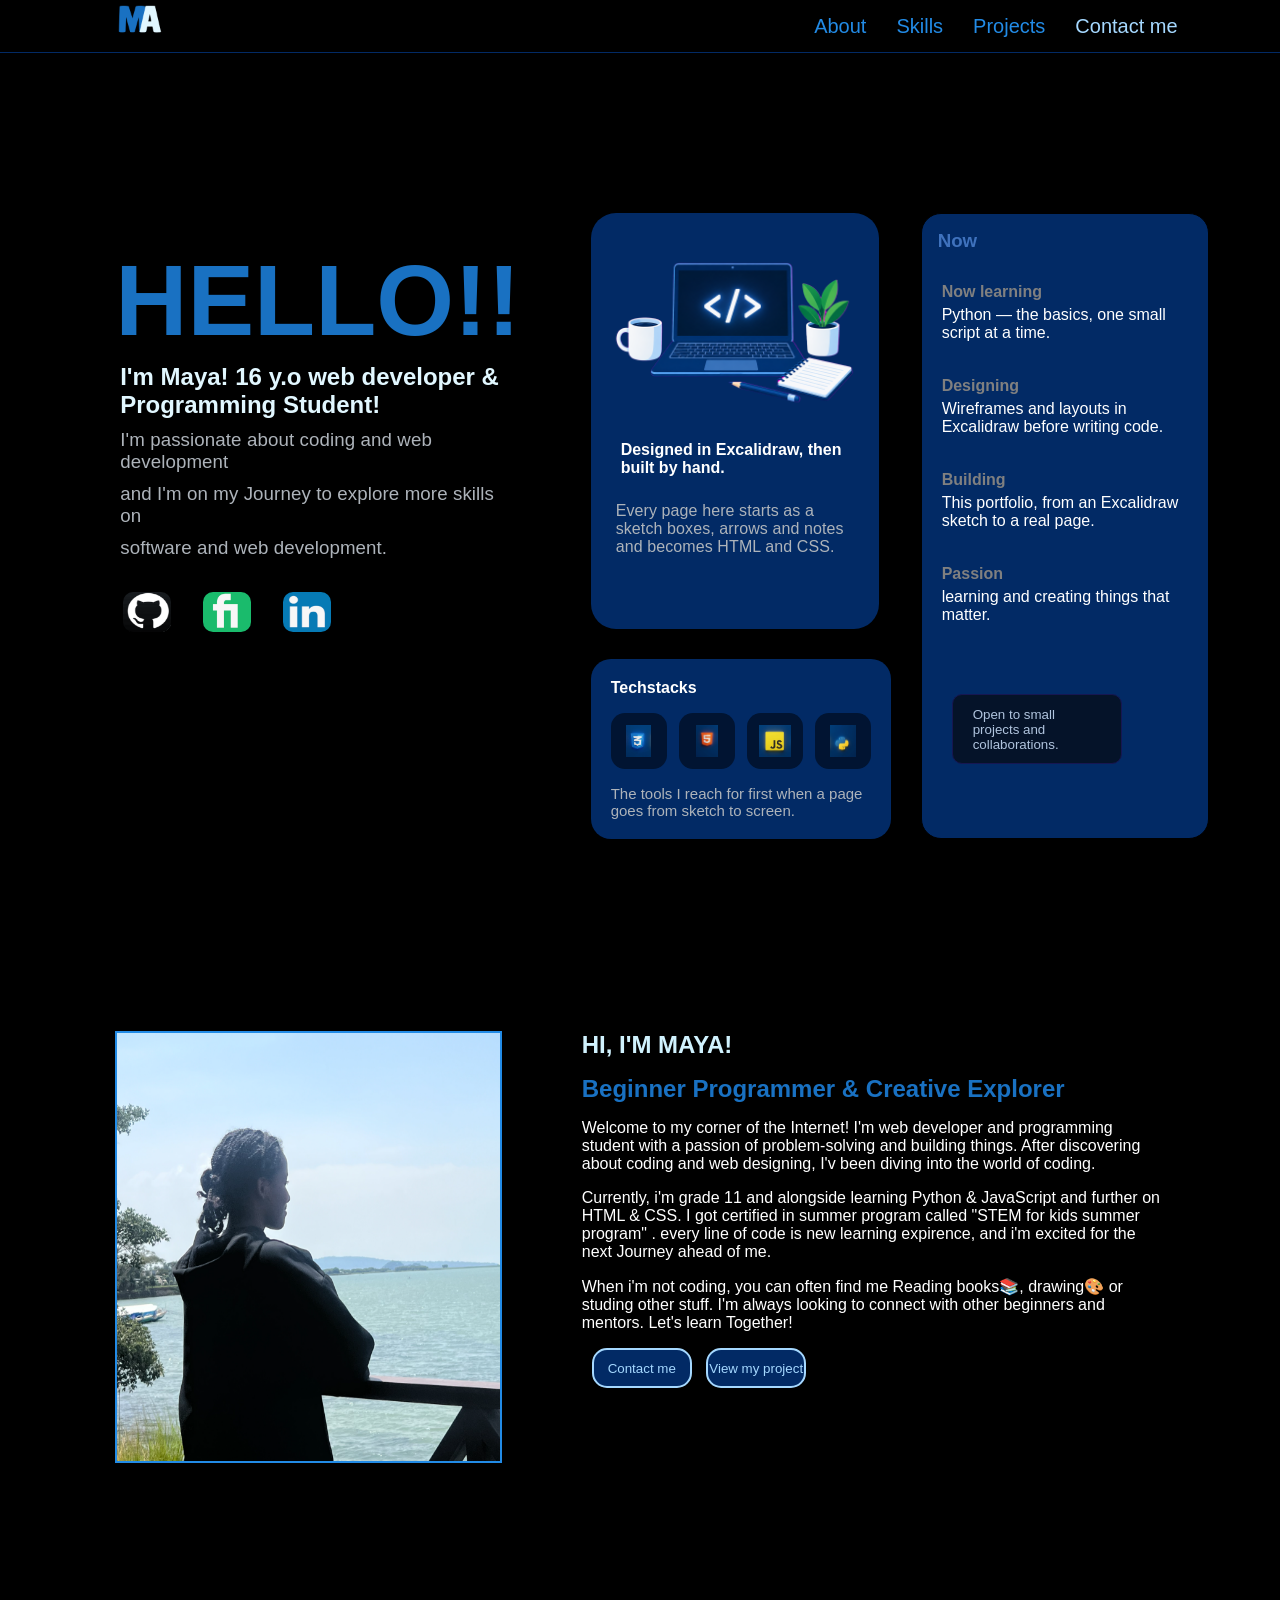
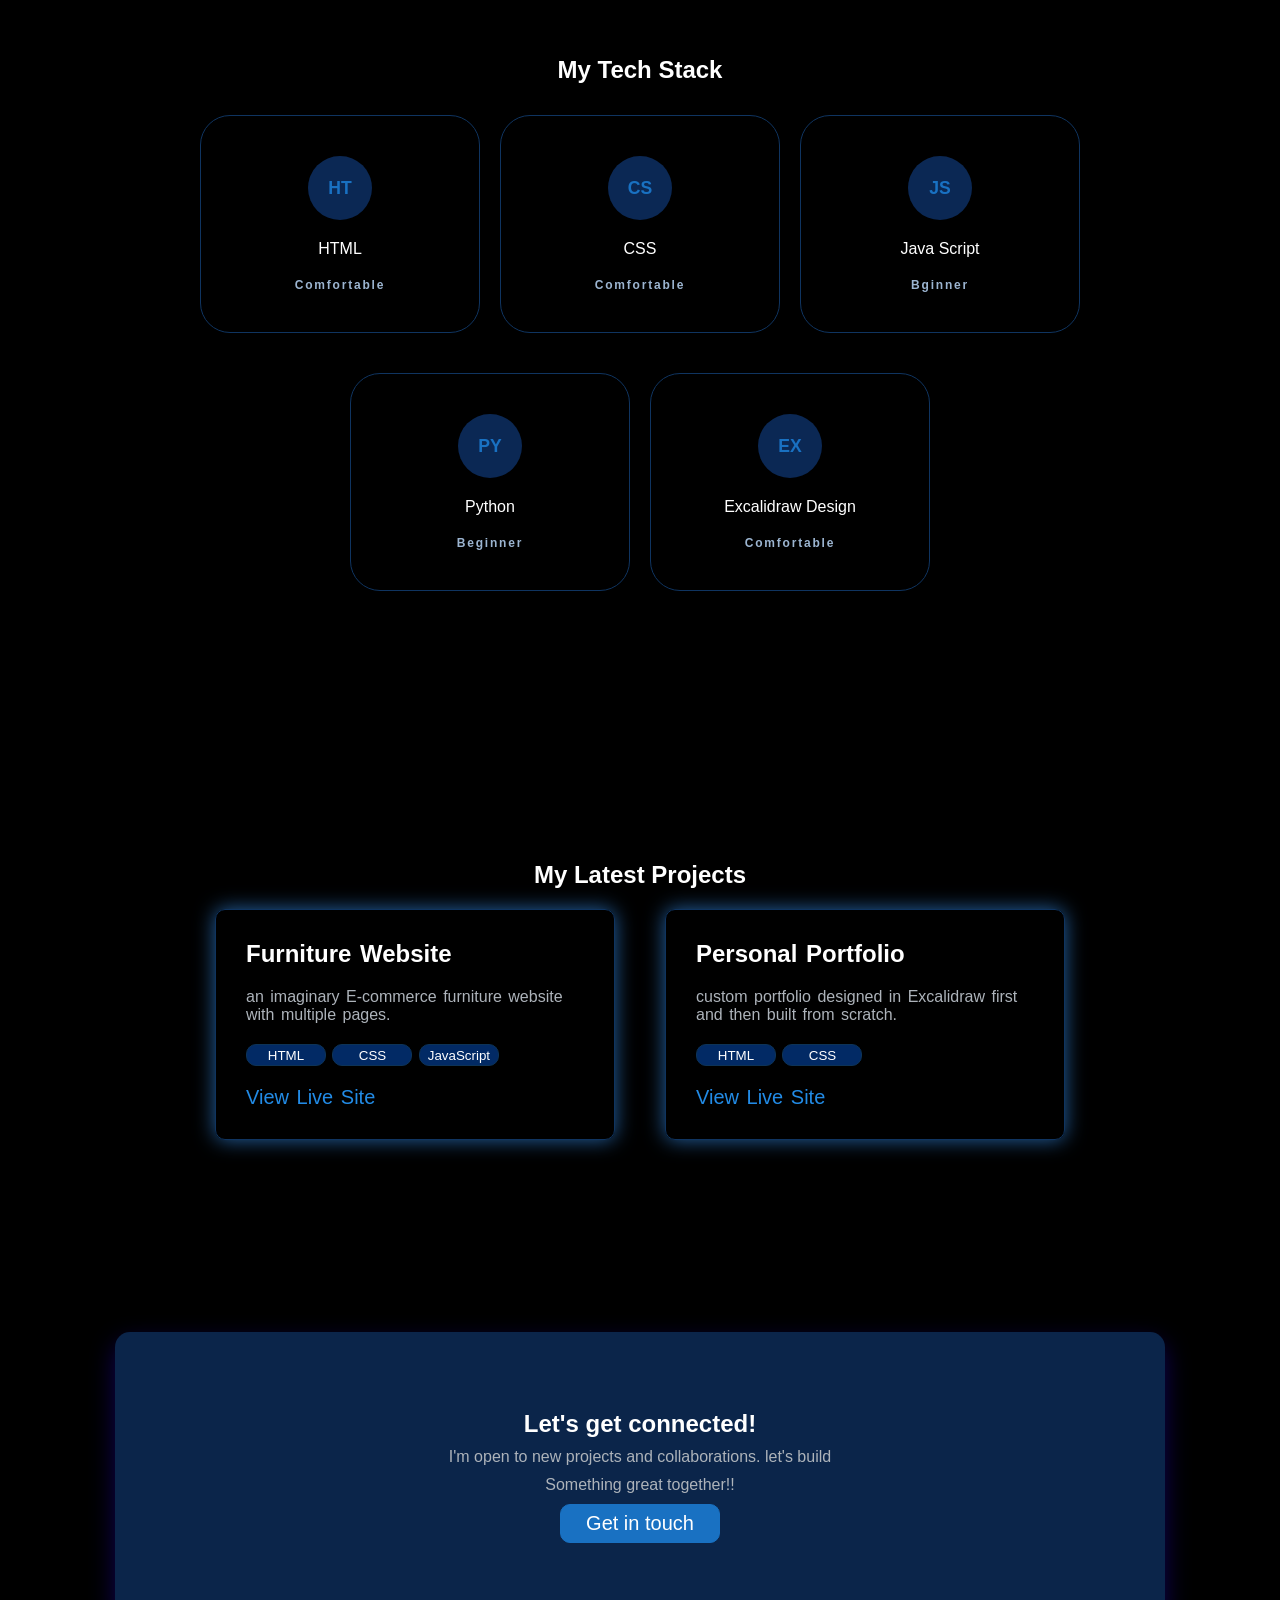
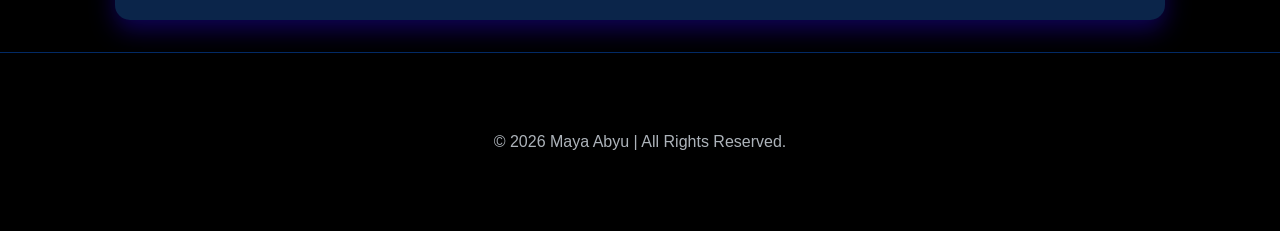
<file: index.html>
<!DOCTYPE html>
<html lang="en">
<head>
    <meta charset="UTF-8">
    <meta name="viewport" content="width=device-width, initial-scale=1.0">
    <title>Maya Abyu | Perssonal website</title>
    <link rel="stylesheet" href="index.css">
    <link rel="icon" type="image/ logo.png" href="logo.png">
    <meta name="description"
          content="Welcome to Maya Avenue, my personal
          portfolio showcasing my projects, coding
          journey, skills, and creativity.">
</head>
<body>
   <header>
        <nav>
            <div class="logo"><a href="index.html"><img src="images/ logo.png" alt=""></a></div>
            <div class="nav-main-content">
            <ul> 
             <li><a href="#about-section">About</a></li>
             <li><a href="#skills-section">Skills</a></li>
             <li><a href="#projects-section">Projects</a></li>
             <li><a href="#callout-section" class="connect-link">Contact me</a></li>
             </ul>   
            </div>
        </nav>
     </header>
    
     <!-- hero section -->
     <section id="hero-section">
        <div class="container">
            <div class="hero-boxes">
                <h1>HELLO!!</h1>
                <h2>I'm Maya! 16 y.o web developer & Programming Student!</h2>
                <h3>I'm passionate about coding and web development</h3>
                <h3>and I'm on my Journey to explore more skills on </h3>
                <h3>software and web development.</h3>

                <!-- socials links -->
                 <div class="socials-link"> 
                 <a href="https://github.com/mayaabyu"><img src="images/ github.png" alt="" target="_blank"></a>
                 <a href="https://www.fiverr.com/maya_abyu/buying?source=avatar_menu_profile" target="_blank"><img src="images/ fiver.png" alt=""></a>
                 <a href="https://www.linkedin.com/in/maya-abyu-39313942b/"target="_blank"><img src="images/ linkedin.png" alt=""></a>
                </div>

            </div>
            <!-- right side boxes -->
            <div class="right-side">
                <div class="first-boxes">
                    <div class="box1">
                        <img src="images/image.png" alt="hero image">
                         <h4>Designed in Excalidraw, then built by hand.</h4>
                         <p>Every page here starts as a sketch 
                            boxes, arrows and notes and becomes HTML and CSS.</p>
                    </div>
                    <div class="box2">
                      <div><h4>Techstacks</h4></div>
                 <div id="Techstacks">
                     <div class="tech-icon">
                       <img src="images/ html.png" alt="html icon">
                     </div>
                 <div class="tech-icon">
                     <img src="images/ CSSicon.png" alt="css icon">
                   </div>
                 <div class="tech-icon">
                     <img src="images/ js.png" alt="js icon">
                  </div>
                  <div class="tech-icon">
                     <img src="images/ python.png" alt="python icon">
                 </div>
             </div>
                  <p>The tools I reach for first when a page goes from sketch to screen.</p>
             </div> 
                </div>
                <div class="second-box">
                    <div class="secondbox-components"> 
                    <h3>Now</h3>
                     <div class="text1">
                        <h4>Now learning</h4>
                        <p>Python — the basics, one small script at a time.</p>
                     </div>
                      <div class="text1">
                        <h4>Designing</h4>
                        <p>Wireframes and layouts in Excalidraw before writing code.</p>
                      </div> 
                      <div class="text1">
                        <h4>Building</h4>
                        <p>This portfolio, from an Excalidraw sketch to a real page.</p></div>
                      </div>
                      <div class="text1">
                        <h4>Passion</h4>
                        <p>learning and creating things that matter.</p>
                      </div>
                      <div class="bottom-btn">
                        <button><p>Open to small</p>
                            <p> projects and </p>
                            <p>collaborations.</p></button>
                     </div>  
                    </div>
                         
                </div>
            </div>
        </div>
     </section>

     <!-- about section -->
      <section id="about-section" class="max-w-7xl mx-auto px-8 py-24">
        <div class="aboutme-container">
            <div id="profile">
                 <img src="images/ profile.png" alt="my profile image">
            </div>
            <div class="aboutme-text">
                <h1>HI, I'M MAYA!</h1>
                <h2>Beginner Programmer & Creative Explorer</h2>
                 <p>Welcome to my corner of the Internet! I'm web developer 
                    and programming student with a passion of problem-solving 
                    and building things. After discovering about coding and web 
                    designing, I'v been diving into the world of coding.</p>

                    <p>Currently, i'm grade 11 and alongside learning Python 
                        & JavaScript and further on HTML & CSS. 
                        I got certified in summer program called 
                        "STEM for kids summer program" . every line 
                        of code is new learning expirence, and i'm 
                        excited for the next Journey ahead of me.</p>

                        <p>
                            When i'm not coding, you can often find me
                             Reading books📚, drawing🎨 or studing other 
                             stuff. I'm always looking to connect with other 
                             beginners and mentors. Let's learn Together!
                        </p>

                        <div class="buttons">
                            <a href="contact.html"><button>Contact me</button></a>
                            <a href="#projects-section"><button>View my project</button></a>
                         </div>
            </div>
        </div>
      </section>

      <!-- skills section -->
       <section id="skills-section">
        <div class="skills-container">
            <h1>My Tech Stack</h1>
            <div class="component-skills"> 
                <div class="skills-box">
                    <div class="icon-badge">HT</div>
                    <div class="txt">HTML</div>
                    <div class="level">Comfortable</div>
                </div>
                <div class="skills-box">
                    <div class="icon-badge">CS</div>
                    <div class="txt">CSS</div>
                    <div class="level">Comfortable</div>
                </div>
                <div class="skills-box">
                    <div class="icon-badge">JS</div>
                    <div class="txt">Java Script</div>
                    <div class="level">Bginner</div>
                </div>
            </div>
            <div class="component-skills"> 
                <div class="skills-box">
                    <div class="icon-badge">PY</div>
                    <div class="txt">Python</div>
                    <div class="level">Beginner</div>
                </div>
                <div class="skills-2nd">
                  <div class="skills-box">
                    <div class="icon-badge">EX</div>
                    <div class="txt">Excalidraw Design</div>
                    <div class="level">Comfortable</div>
                  </div>
               </div>
            </div>
        </div>
       </section>

       <!-- projects-ssection -->

       <section id="projects-section">
    <div class="parent-container">
        <h1>My Latest Projects</h1>
        <div class="projects">
             <div class="cards">
                <h2>Furniture Website</h2>
                <p>an imaginary E-commerce furniture website
                 with multiple pages. </p>
                <div class="techstack-btns">
                <button>HTML</button>
                <button>CSS</button>
                <button>JavaScript</button>
                  </div>
                 <a href="together-furniture.vercel.app" target="_blank" rel="noopener noreferrer">View Live Site</a>

            </div>
            
            <div class="cards">
                <h2>Personal Portfolio</h2>
                <p> custom portfolio  designed in Excalidraw first and then built from scratch.
                     
                </p>
                 <div class="techsstack-btns">
                    <button>HTML</button>
                    <button>CSS</button>
                 </div>
                 <a href="index.html">View Live Site</a>
            </div>
        </div>   
     </div>
       </section>
       <!-- callout section -->
        <section id="callout-section">
             <div class="parent-card">
                <div class="callout-card">
                    <h1>Let's get connected!</h1>
                    <p>I'm open to new projects and collaborations. let's build</p>
                    <p>Something great together!!</p>
                    <button><a href="contact.html">Get in touch</a></button>
                </div>
             </div>
        </section>
<!-- footer section -->

<section class="footer">
    <div class="footer-components">
        <p>© 2026 Maya Abyu | All Rights Reserved.</p>
    </div>
</section>
     
</body>
</html>
</file>
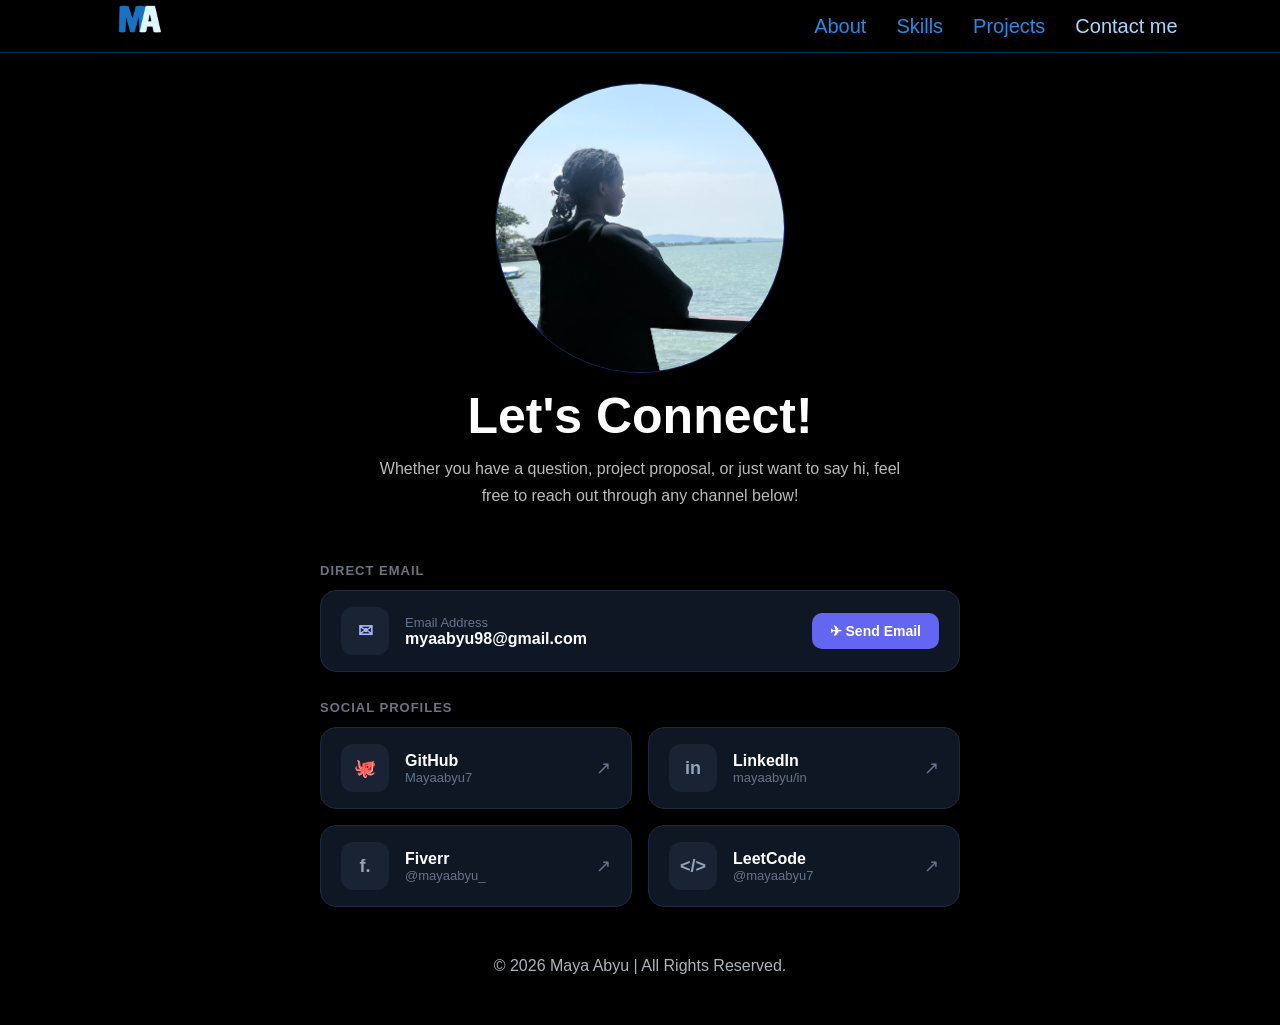
<file: contact.html>
<!DOCTYPE html>
<html lang="en">
<head>
    <meta charset="UTF-8">
    <meta name="viewport" content="width=device-width, initial-scale=1.0">
    <title>Contact Me | Maya Avenue</title>
    <link rel="stylesheet" href="contact.css">
    <link rel="icon" href="images/logo.png">
    <meta name="description" content="Let's get connected!">
</head>

<body>

<header>
    <nav>
        <a href="index.html" class="logo">
            <img src="images/ logo.png" alt="Maya's website logo">
        </a>

        <ul>
            <li><a href="index.html">About</a></li>
            <li><a href="index.html">Skills</a></li>
            <li><a href="index.html">Projects</a></li>
            <li><a href="index.html" class="connect-link">Contact me</a></li>
        </ul>
    </nav>
</header>

<main>
    <section class="main-section">

        <div class="main-section-profile">
            <div class="profile">
                <img src="images/ profile.png" alt="Maya's profile">
            </div>

            <div class="texts">
                <h1>Let's Connect!</h1>
                <p>
                    Whether you have a question, project proposal,
                    or just want to say hi, feel free to reach out
                    through any channel below!
                </p>
            </div>
        </div>

        <div class="contact-section">

            <h3 class="section-title">DIRECT EMAIL</h3>

            <div class="card email-card">
                <div class="icon-box purple-icon">✉</div>

                <div class="card-details">
                    <p class="card-label">Email Address</p>
                    <a href="mailto:myaabyu98@gmail.com" class="card-value">
                        myaabyu98@gmail.com
                    </a>
                </div>

                <a href="mailto:myaabyu98@gmail.com" class="btn btn-send">
                    ✈ Send Email
                </a>
            </div>

            <h3 class="section-title">SOCIAL PROFILES</h3>

            <div class="social-grid">

                <a href="https://github.com/mayaabyu"
                   target="_blank" rel="noopener noreferrer"
                   class="card social-card">
                    <div class="icon-box">🐙</div>
                    <div class="card-details">
                        <h4>GitHub</h4>
                        <p class="username">Mayaabyu7</p>
                    </div>
                    <span class="external-icon">↗</span>
                </a>

                <a href="https://www.linkedin.com/in/maya-abyu-39313942b/"
                   target="_blank" rel="noopener noreferrer"
                   class="card social-card">
                    <div class="icon-box">in</div>
                    <div class="card-details">
                        <h4>LinkedIn</h4>
                        <p class="username">mayaabyu/in</p>
                    </div>
                    <span class="external-icon">↗</span>
                </a>

                <a href="https://www.fiverr.com/maya_abyu/buying?source=avatar_menu_profile"
                   target="_blank" rel="noopener noreferrer"
                   class="card social-card">
                    <div class="icon-box">f.</div>
                    <div class="card-details">
                        <h4>Fiverr</h4>
                        <p class="username">@mayaabyu_</p>
                    </div>
                    <span class="external-icon">↗</span>
                </a>

                <a href="https://leetcode.com"
                   target="_blank" rel="noopener noreferrer"
                   class="card social-card">
                    <div class="icon-box">&lt;/&gt;</div>
                    <div class="card-details">
                        <h4>LeetCode</h4>
                        <p class="username">@mayaabyu7</p>
                    </div>
                    <span class="external-icon">↗</span>
                </a>

            </div>
        </div>

    </section>
</main>

<footer class="footer">
    <p>© 2026 Maya Abyu | All Rights Reserved.</p>
</footer>

</body>
</html>
</file>
<file: index.css>
*{
    margin: 0%;
    padding: 0%;
    box-sizing: border-box;
 }

 body{
    background-color: black;
    color: white;
    font-family: 'Roboto', sans-serif;
    overflow-x: visible;
 }
     


html{
    scroll-behavior: smooth;
    overflow-x: visible;  
}
 /* navbar styles */
nav {
    display: flex;
    flex-direction: row;
    justify-content: space-between;
    gap: 5rem;
    padding: 26px 8%;
    align-items: center;
    height: 50px;
    border-bottom: 1px solid #022a65;
    position: sticky;
    top: 0;
    z-index: 1000; 
}

nav ul{
    display: flex;
    flex-direction: row;
    text-decoration: none;
    list-style: none;
    gap: 30px;
    color: #228be6;
}
 
a{
  list-style: none;
  text-decoration: none;
  color:  #228be6;
  font-size: 20px;
  cursor: pointer;
  font-weight: 300;
  font-family: 'Trebuchet MS', 'Lucida Sans Unicode', 'Lucida Grande', 'Lucida Sans', Arial, sans-serif;
}

/* navbar styles */
a:hover{
    color: #6bb7d5;
    transition: 0.5s;  
}
 .logo{
    margin-right: 50px;
 }

.logo img{
    width: 88px;
    height: 56px;
    margin-right: 50px;
 } 

.connect-link{
    color: #a5d8ff;   
}
.nav-main-content{
  display: flex;
  flex-direction: row;
  justify-content: space-between;
}

/* hero sectin styles */

.container{
    display: flex;
    flex-direction: row;
    padding: 10rem 9% 2rem ;
}

.hero-boxes h1{
    color: #1971c2;
    font-family: 'Roboto', sans-serif;
    font-weight: 900;
    font-style: normal;
    font-size: 100px;
    margin-top: 30px;
}

.hero-boxes h2{
    color: #e1f7ff;
    padding: 5px;

}

.hero-boxes h3{
    color: #adb3ba;
    padding: 5px;
    letter-spacing: 0.1px;
    font-weight: 400;
}

.socials-link{
    display: flex;
    flex-direction: row;
    gap: 2rem;
    padding: 0.5rem;
    margin-top: 20px;
}

.socials-link img{
    width: 3rem;
    height: 2.5rem;
    border-radius: 10px;
 }

 .socials-link img:hover{
    border: 2px solid #040b11;
    box-shadow:  0 1px 3px 0 rgba(0, 0, 0, 0.1), 0 1px 2px -1px rgba(0, 0, 0, 0.1);
    transition: 0.5s;
 }

 /* right side boxes, first boxes to the right */

 .right-side{
    display: flex;
    flex-direction: row;
    gap: 30px;
 }

 .first-boxes{
    display: flex;
    flex-direction: column;
    gap: 30px;
    justify-items: center;
    margin-left: 70px; 
 }
 .box1{
    width: 18rem;
    height: 26rem;
    background-color: #022a65;
    border-radius: 25px;
    display: flex;
    flex-direction: column;
    gap: 20px;
    text-align: left;
    padding: 20px;
 }
 .box1 p{
  color: #adb3ba;
  letter-spacing: 0.1px;
  padding: 5px;
  }
  .box1 h4{
    margin-left: 10px;
  }
 .box1 img{
    width: 100%;
    height: 50%;
    object-fit: cover;  
    object-position: center;
    border-radius: 25px;
 }

.box2 {
  background-color: #022a65;
  border-radius: 20px;
  min-width: 18rem;
  min-height: 10rem;
  padding: 20px; 
  display: flex;
  flex-direction: column;
  gap: 1rem;
}

.box2 h4 {
  color: white;
  margin: 0;
}

.box2 p {
  color: #adb3ba;
  font-weight: 400;
  font-size: 15px;
  margin: 0;
}

#Techstacks {
  display: flex;
  flex-direction: row;
  align-self: flex-start;  
  gap: 12px;
}

 .tech-icon {
  background-color: #011432;  
  width: 3.5rem;
  height: 3.5rem;
  border-radius: 14px;       
  display: flex;
  align-items: center;
  justify-content: center;
}

 .tech-icon img {
  width: 2rem;
  height: 2rem;
  object-fit: contain;
  border-radius: 0;           
}
  /* second box to the right */

  .second-box{
    min-width: 18rem;
    min-height: 29rem;
    border: 1px solid black;
    background-color: #022a65;
    border-radius: 20px;
    display: flex;
    flex-direction: column;
     
    
  }

  .second-box h3{
    color: #3f72bd;
    padding: 1rem;
  }

  .text1{
    padding: 15px;
  }

  .text1 h4{
    color: grey;
    margin-left: 5px;
  }

  .text1 p{
    color: rgb(255, 255, 255);
     margin: 5px;
  }
.bottom-btn button{
  background-color: #051329;
  color: #B0C4DE;
  border-radius: 10px;
  height: 70px;
  width: 170px;
  align-self: center;
  margin-left: 30px;
  border: 1px solid #161752;
  text-align: left;
  margin-top: 50px;
   
}

.bottom-btn p{
  margin-left: 20px;
}

  /* about section */

  .aboutme-container{
    display: flex;
    flex-direction: row;
    gap: 5rem;
    padding: 10rem 9% 2rem;
    
  }

  #profile{
    min-width: 20rem;
    min-height: 27rem;
    border: 2px solid #228be6;
   }
#profile img{
  width: 100%;
  height: 100%;
}
   .aboutme-text{
    display: flex;
    flex-direction: column;
    gap: 1rem;
   }

   .aboutme-text h1{
    color: #d0f2fe;
   }

   .aboutme-text h2{
    color: #1971c2;
   }

.buttons button{
    width: 100px;
    height: 40px;
    background-color: #022a65;
    border: 2px solid #a5d8ff;
    color: #a5d8ff;
    border-radius: 15px;
    margin-left: 10px;
}

.buttons button:hover{
    border: 1px solid rgb(37, 139, 207);
    box-shadow: 0 4px 6px rgba(0, 0, 0, 0.05);
    color: #228be6;
    transition: 0.5s;
}

/* skills section */
 
 .skills-container{
  display: flex;
  flex-direction: column;
  padding: 10rem 9% 5em;
  gap: 20px;
  align-self: center;
}
.skills-container h1{
  text-align: center;
  padding: 1px;
}

.component-skills{
  display: flex;
  flex-direction: row;
  align-self: center;
}

.skills-box{
  width: 280px;
  padding: 2.5rem 1.5rem;
  display: flex;
  flex-direction: column;
  align-items: center;
  justify-content: center;
  gap: 1.25rem;
  border: 1.5px solid #0f3460;
  border-radius: 30px;
  margin: 10px;
}

.skills-box:hover{
  transform: translateY(-5px);
  border: 1px solid #1971c2;
  transition: 0.1s;
}

.icon-badge{
  width: 64px;
  height: 64px;
  border-radius: 50%;
  background-color: #0b2854;
  font-weight: 700;
  font-size: 1.1rem;
  display: flex;
  align-items: center;
  justify-content: center;
  color: #1971c2;
}

.txt{
  color: #fff;
}
.level{
 color: #9cb5d1;
 font-size: 0.75rem;
 font-weight: 600;
 letter-spacing: 0.15em;
}

/* projects section */

.parent-container{
  padding: 10rem 9% 2rem;
  align-items: center;
}
.parent-container h1{
  text-align: center;
  padding: 20px;

}
.projects{
  display: flex;
  flex-direction: row;
  gap: 50px;
  align-items: center;
  justify-content: center;
}
 
.cards {
  display: flex;
  flex-direction: column; 
  justify-content: left;
  align-items: stretch;
  gap: 20px;
  width: 25rem;
  min-height: 13rem;
  border: 1px solid #0f3460;
  border-radius: 10px;
  padding: 30px;
  word-spacing: 2px;
  box-shadow: 0 0 20px rgba(56, 149, 248, 0.653);
  color: inherit;
 }

.cards button{
  width: 5rem;
  height: 1.4rem;
  background-color: #022a65;
  border-radius: 10px;
  color: white;
  border: 1px solid #0d3357;
}
.cards p{
  color: #adb3ba;
}
.cards:hover{
  transform: translateY(-5px);
  box-shadow: 0 10px 30px -10px rgba(28, 74, 143, 0.908); 
}

/* callout section */ 

 .parent-card{
  padding: 10rem 9% 2rem;
  align-items: center;
  }
 .callout-card{
  text-align: center;
  background-color: #0B254A;
  display: flex;
  flex-direction: column;
  box-shadow: 0 10px 25px rgba(24, 5, 134, 0.644);
  height: 18rem;
  justify-content: center;
  align-items: center;
  gap: 10px;
  border-radius: 15px;
}
.callout-card button{
  width: 10rem;
  height: 2.4rem;
  background-color:#1971c2;
  border-radius: 10px;
  border: 1px solid #1971c2;
}
.callout-card a{
  color: white;
}
.callout-card a:hover{
  color: white;
}
.callout-card p{
  color:  #adb3ba;
}
/* footer section */
.footer-components{
  padding: 5rem;
  text-align: center; 
   border-top: 1px solid #022a65;
  
}
.footer-components p{
  color: #adb3ba;
}

/* responsive design */
@media (max-width: 768px) {
    
}
</file>
<file: contact.css>
*{
    margin: 0%;
    padding: 0%;
    box-sizing: border-box;
 }

 body{
    background-color: black;
    color: white;
    font-family: 'Roboto', sans-serif;
    overflow-x: visible;
 }
     


html{
    scroll-behavior: smooth;
    overflow-x: visible;  
}
 /* navbar styles */
nav {
    display: flex;
    flex-direction: row;
    justify-content: space-between;
    gap: 5rem;
    padding: 26px 8%;
    align-items: center;
    height: 50px;
    border-bottom: 1px solid #022a65;
    position: sticky;
    top: 0;
    z-index: 1000; 
}

nav ul{
    display: flex;
    flex-direction: row;
    text-decoration: none;
    list-style: none;
    gap: 30px;
    color: #228be6;
}
 
a{
  list-style: none;
  text-decoration: none;
  color:  #228be6;
  font-size: 20px;
  cursor: pointer;
  font-weight: 300;
  font-family: 'Trebuchet MS', 'Lucida Sans Unicode', 'Lucida Grande', 'Lucida Sans', Arial, sans-serif;
}

/* navbar styles */
a:hover{
    color: #6bb7d5;
    transition: 0.5s;  
}
 .logo{
    margin-right: 50px;
 }

.logo img{
    width: 88px;
    height: 56px;
    margin-right: 50px;
 } 

.connect-link{
    color: #a5d8ff;   
}
.nav-main-content{
  display: flex;
  flex-direction: row;
  justify-content: space-between;
}

/* intro hero section */

.main-section-profile {
    display: flex;
    flex-direction: column;
    align-items: center;
    text-align: center;
    padding: 30px;
}

.profile img {
    width: 290px;
    height: 290px;
    object-fit: cover;
    border-radius: 50%;
    border: 1px solid #022a65;
}

.texts h1 {
    font-size: 50px;
    padding: 10px;
}

.texts p {
    color: #bbb;
    line-height: 1.7;
    max-width: 550px;
}

/* contact section */

.contact-section {
    max-width: 680px;
    margin: 0 auto;
    padding: 0 20px;
}

.section-title {
    color: #6b7280;
    font-size: 13px;
    font-weight: 700;
    letter-spacing: 1px;
    margin: 24px 0 12px;
}

/*  min cards */

.card {
    display: flex;
    align-items: center;
    gap: 16px;
    padding: 16px 20px;
    background-color: #0f1624;
    border: 1px solid #1e293b;
    border-radius: 16px;
    color: white;
    text-decoration: none;
    transition: 0.3s;
}

.card:hover {
    border-color: #334155;
    background-color: #131c2e;
}

/* icons */

.icon-box {
    width: 48px;
    height: 48px;
    display: flex;
    align-items: center;
    justify-content: center;
    flex-shrink: 0;
    background-color: #1a2333;
    border-radius: 12px;
    color: #94a3b8;
    font-size: 18px;
    font-weight: bold;
}

.purple-icon {
    color: #a5b4fc;
}

/* more detail of card */

.card-details {
    flex-grow: 1;
}

.card-label,
.username {
    color: #64748b;
    font-size: 13px;
}

.card-value,
.card-details h4 {
    color: white;
    font-size: 16px;
    font-weight: 600;
    text-decoration: none;
}

.email-card {
    margin-bottom: 28px;
}

/* emil btn */

.btn {
    display: inline-flex;
    align-items: center;
    padding: 10px 18px;
    border-radius: 10px;
    background-color: #6366f1;
    color: white;
    font-size: 14px;
    font-weight: 600;
    text-decoration: none;
    transition: 0.3s;
}

.btn:hover {
    opacity: 0.85;
}

/* socials */

.social-grid {
    display: grid;
    grid-template-columns: repeat(2, 1fr);
    gap: 16px;
}

.external-icon {
    color: #64748b;
    font-size: 18px;
    margin-left: auto;
}

.social-card:hover .external-icon {
    color: #94a3b8;
}

/* footer */

.footer {
    padding: 50px 20px;
    text-align: center;
}

.footer p {
    color: #adb3ba;
}
</file>
